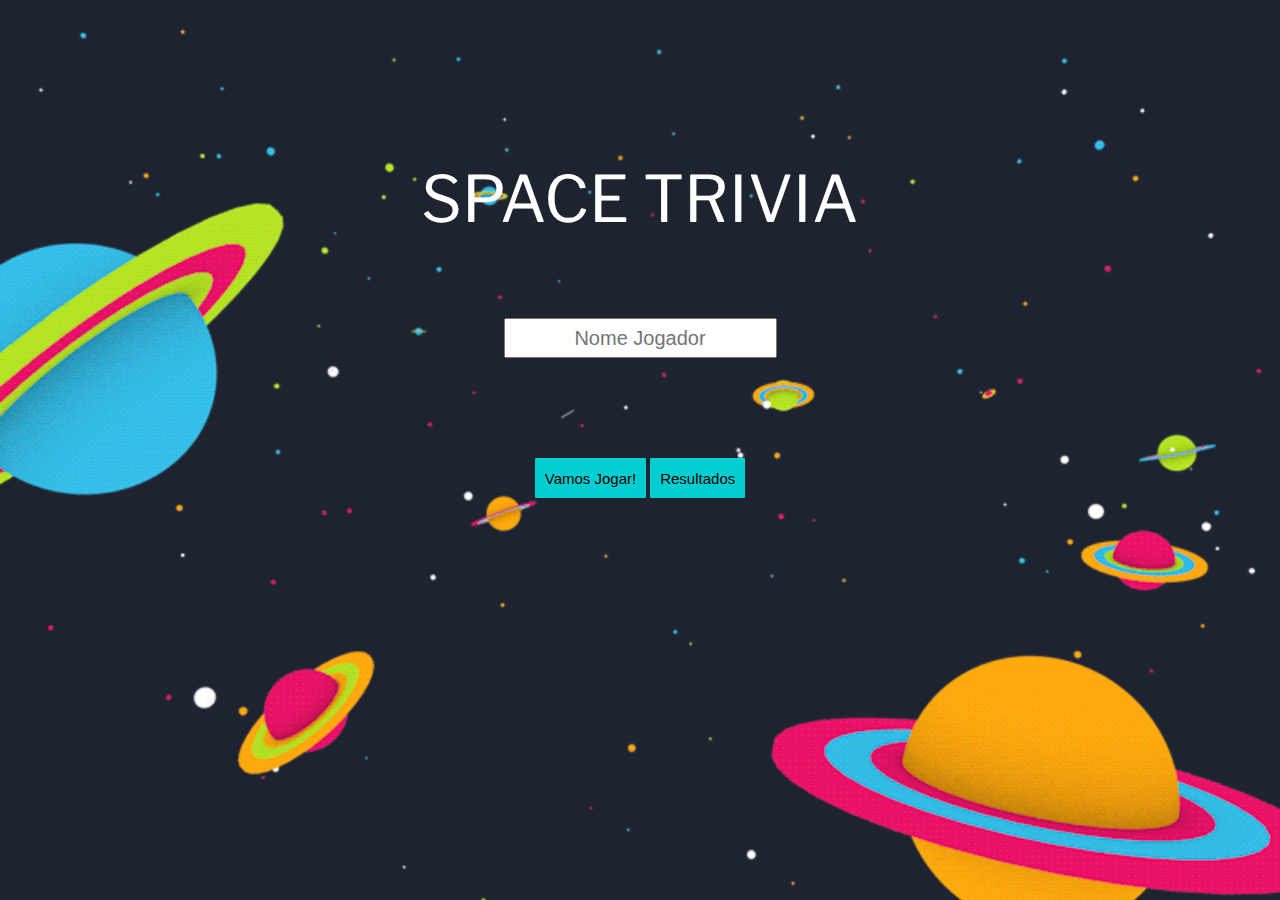
<file: SPACE-TRIVIA/index.html>
<!DOCTYPE html>
<html lang="en">
<head>
    <meta charset="UTF-8">
    <meta http-equiv="X-UA-Compatible" content="IE=edge">
    <meta name="viewport" content="width=device-width, initial-scale=1.0">
    <title>Space-Trivia</title>
    <link rel="stylesheet" href="style.css">
    <link rel="preconnect" href="https://fonts.googleapis.com">
<link rel="preconnect" href="https://fonts.gstatic.com" crossorigin>
<link href="https://fonts.googleapis.com/css2?family=Libre+Franklin:wght@300&display=swap" rel="stylesheet">
</head>
<body>
    <h1>SPACE TRIVIA</h1>
        <div class="name">
        <input type="text" id="name" placeholder="Nome Jogador">
        </div> 
        <div class="button">
        <input type="button" class="play-btn" value="Vamos Jogar!">
        <input type="button" class="play-btn" value="Resultados">
        </div>
    
    </body>
    
 
     
</body>
</html>
</file>
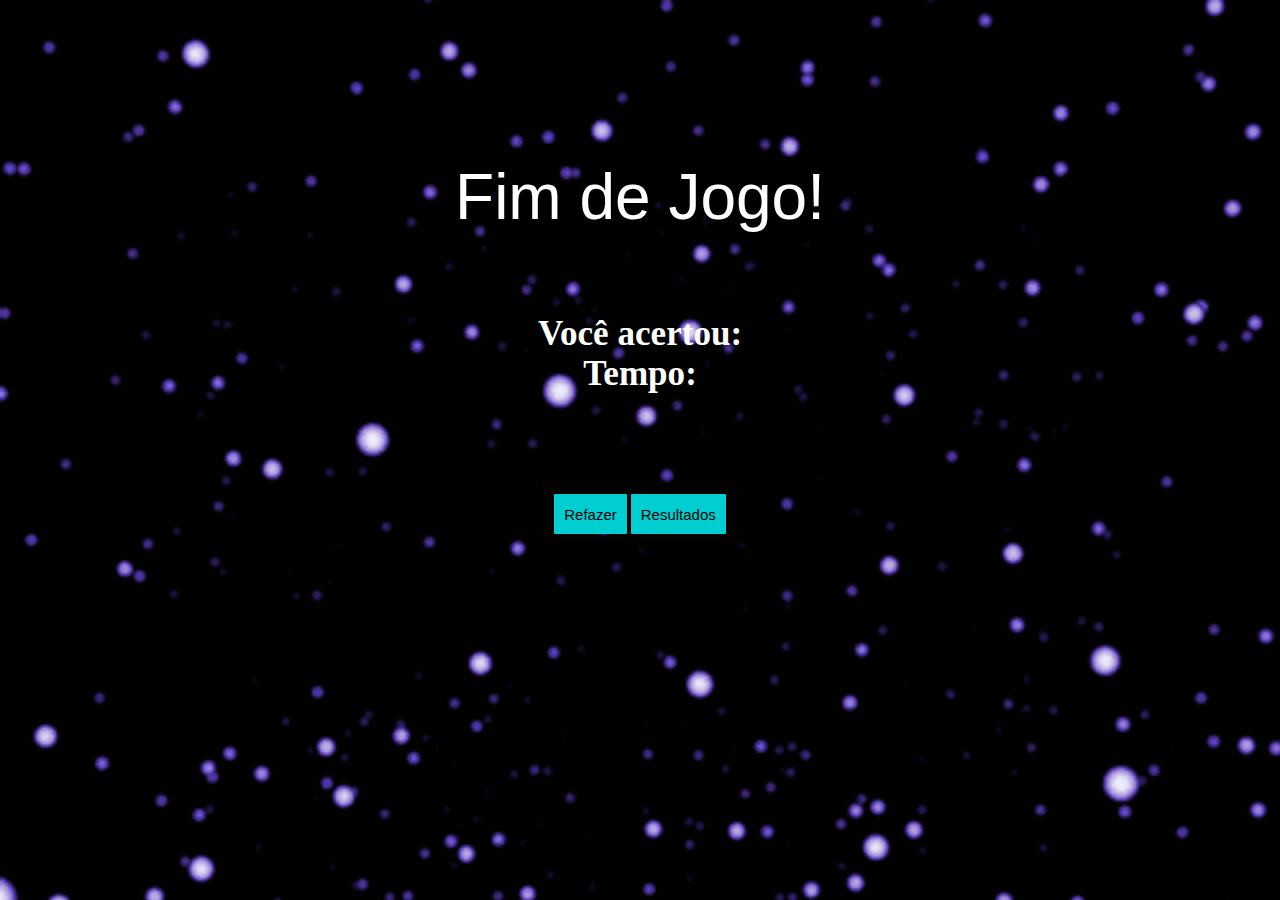
<file: SPACE-TRIVIA/final.html>
<!DOCTYPE html>
<html lang="en">
<head>
    <meta charset="UTF-8">
    <meta http-equiv="X-UA-Compatible" content="IE=edge">
    <meta name="viewport" content="width=device-width, initial-scale=1.0">
    <title>Space-Trivia</title>
    <link rel="stylesheet" href="style.css">
</head>
<body class="final">
    <h1>Fim de Jogo!</h1>
    <div class="results">
    <h3>Você acertou:</h3> 
    <h3>Tempo:</h3>
    </div>
    <button class="play-btn">Refazer</button>
    <button class="play-btn">Resultados</button>
</body>
</html>
</file>
<file: SPACE-TRIVIA/style.css>
* {
    margin: 0;
    box-sizing: border-box;
}  

body {
    text-align: center;
    padding-top: 160px;
    background-image: url(img/14.gif);
    background-repeat: no-repeat;
    background-size: cover;
}

.final {
    background-image: url(img/giphy.gif);
}

h1 {
    font-size: 64px;
    font-weight: 400;
    font-family: 'Libre Franklin', sans-serif;
    text-align: center;
    color: white;
}

.results {
    color: white;
    padding: 80px 60px;
    font-size: 30px;
}
.name {
    padding: 80px 60px;
    border: none;
    border-radius: 1px;
    color: black;
}

#name {
    text-align: center;
    height: 40px;
    font-size: 20px;
}

.play-btn {
    margin-top: 20px;
    padding: 10px;
    height: 40px;
    font-family: 'PT Sans', sans-serif;
    background-color: #00CED1;
    color: black;
    border:none;
    border-radius: 1px;
    cursor: pointer;
    font-size: 15px;
}
</file>
